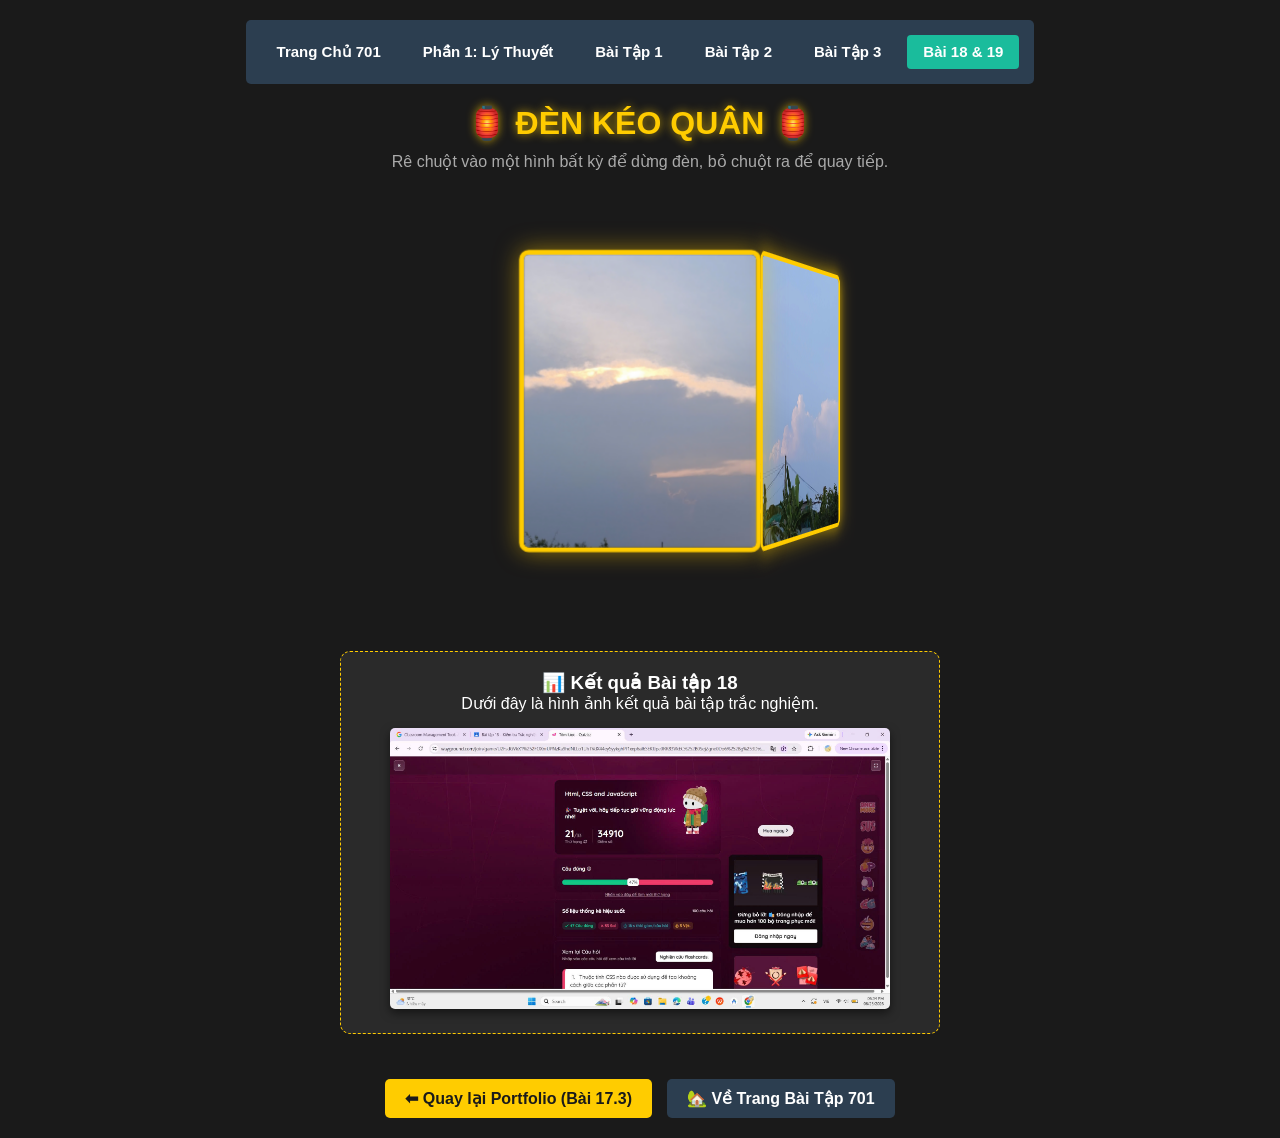
<file: index.html>
<!DOCTYPE html>
<html lang="vi">
<head>
    <meta charset="UTF-8">
    <meta name="viewport" content="width=device-width, initial-scale=1.0">
    <title>Đèn Kéo Quân - Bài 19</title>
    <link rel="stylesheet" href="css/style.css">
</head>
<body>

    <!-- THÊM THANH MENU ĐIỀU HƯỚNG Ở ĐÂY ĐỂ ĐỒNG BỘ VÀ DẪN VỀ 701 -->
    <nav class="navbar" style="display: flex; gap: 10px; background: #2c3e50; padding: 15px; border-radius: 5px; margin-bottom: 20px;">
        <a href="https://nguyenphandiemmy2004-lang.github.io/701-221A010483/index.html" style="color: white; text-decoration: none; font-weight: bold; padding: 8px 16px; border-radius: 4px; font-size: 15px;">Trang Chủ 701</a>
        <a href="https://nguyenphandiemmy2004-lang.github.io/701-221A010483/lythuyet/about.html" style="color: white; text-decoration: none; font-weight: bold; padding: 8px 16px; border-radius: 4px; font-size: 15px;">Phần 1: Lý Thuyết</a>
        <a href="https://nguyenphandiemmy2004-lang.github.io/701-221A010483/baitap01.html" style="color: white; text-decoration: none; font-weight: bold; padding: 8px 16px; border-radius: 4px; font-size: 15px;">Bài Tập 1</a>
        <a href="https://nguyenphandiemmy2004-lang.github.io/701-221A010483/baitap02.html" style="color: white; text-decoration: none; font-weight: bold; padding: 8px 16px; border-radius: 4px; font-size: 15px;">Bài Tập 2</a>
        <a href="https://nguyenphandiemmy2004-lang.github.io/701-221A010483/baitap03.html" style="color: white; text-decoration: none; font-weight: bold; padding: 8px 16px; border-radius: 4px; font-size: 15px;">Bài Tập 3</a>
        <a href="#" class="active" style="color: white; background: #1abc9c; text-decoration: none; font-weight: bold; padding: 8px 16px; border-radius: 4px; font-size: 15px;">Bài 18 & 19</a>
    </nav>

    <h1>🏮 ĐÈN KÉO QUÂN 🏮</h1>
    <p style="color: #aaa; text-align: center;">Rê chuột vào một hình bất kỳ để dừng đèn, bỏ chuột ra để quay tiếp.</p>

    <div class="container">
        <div class="carousel" id="lamp">
            <div class="carousel-item item1"><img src="images/anh1.jpg" alt="Ảnh 1"></div>
            <div class="carousel-item item2"><img src="images/anh2.jpg" alt="Ảnh 2"></div>
            <div class="carousel-item item3"><img src="images/anh3.jpg" alt="Ảnh 3"></div>
            <div class="carousel-item item4"><img src="images/anh4.jpg" alt="Ảnh 4"></div>
            <div class="carousel-item item5"><img src="images/anh5.jpg" alt="Ảnh 5"></div>
            <div class="carousel-item item6"><img src="images/anh6.jpg" alt="Ảnh 6"></div>
        </div>
    </div>

    <div class="assignment-18">
        <h3>📊 Kết quả Bài tập 18 </h3>
        <p>Dưới đây là hình ảnh kết quả bài tập trắc nghiệm.</p>
        <img src="images/tracnghiem-bai18.jpg" alt="Kết quả trắc nghiệm bài 18">
    </div>
    
    <!-- KHU VỰC CÁC NÚT ĐIỀU HƯỚNG DƯỚI CHÂN TRANG -->
    <div style="display: flex; gap: 15px; justify-content: center; margin-top: 20px;">
        <a href="https://nguyenphandiemmy2004-lang.github.io/my-portfolio/" class="back-btn">⬅ Quay lại Portfolio (Bài 17.3)</a>
        
        <!-- THÊM NÚT QUAY LẠI TRANG BÀI TẬP 701 DƯỚI NÀY -->
        <a href="https://nguyenphandiemmy2004-lang.github.io/701-221A010483/index.html" class="back-btn" style="background-color: #2c3e50; color: white;">🏡 Về Trang Bài Tập 701</a>
    </div>
    
    <script src="js/script.js"></script>
</body>
</html>
</file>
<file: css/style.css>
* {
    box-sizing: border-box;
    margin: 0;
    padding: 0;
}

body {
    background-color: #1a1a1a;
    color: #fff;
    font-family: 'Segoe UI', Tahoma, Geneva, Verdana, sans-serif;
    display: flex;
    flex-direction: column;
    align-items: center;
    min-height: 100vh;
    overflow-x: hidden;
    padding: 20px;
}

h1 {
    margin-bottom: 10px;
    color: #ffcc00;
    text-shadow: 0 0 10px rgba(255, 204, 0, 0.7);
}

.container {
    perspective: 1000px; /* Tạo không gian 3D */
    margin-top: 80px;
    margin-bottom: 80px;
    height: 300px;
    display: flex;
    justify-content: center;
    align-items: center;
}

/* Khung đèn kéo quân */
.carousel {
    width: 200px;
    height: 250px;
    position: relative;
    transform-style: preserve-3d;
    /* Kích hoạt animation quay tròn */
    animation: spin 15s infinite linear; 
    transition: animation-play-state 0.3s ease;
}

/* Hiệu ứng quay tròn tự động */
@keyframes spin {
    from { transform: rotateY(0deg); }
    to { transform: rotateY(360deg); }
}

/* Lớp JavaScript sẽ tương tác để dừng/chạy */
.paused {
    animation-play-state: paused !important;
}

/* Định dạng chung cho 6 mặt */
.carousel-item {
    position: absolute;
    width: 200px;
    height: 250px;
    left: 0;
    top: 0;
    border: 4px solid #ffcc00;
    border-radius: 8px;
    box-shadow: 0 0 20px rgba(255, 204, 0, 0.5);
    overflow: hidden;
    background: #222;
    transition: transform 0.5s ease, filter 0.3s;
}

.carousel-item img {
    width: 100%;
    height: 100%;
    object-fit: cover;
}

/* Làm nổi bật mặt đang được rê chuột vào */
.carousel-item:hover {
    filter: brightness(1.2);
    cursor: pointer;
}

/* Tọa độ 3D cho từng mặt */
.item1 { transform: rotateY(0deg) translateZ(173px); }
.item2 { transform: rotateY(60deg) translateZ(173px); }
.item3 { transform: rotateY(120deg) translateZ(173px); }
.item4 { transform: rotateY(180deg) translateZ(173px); }
.item5 { transform: rotateY(240deg) translateZ(173px); }
.item6 { transform: rotateY(300deg) translateZ(173px); }

/* Khu vực hiển thị kết quả Bài tập 18 */
.assignment-18 {
    margin-top: 20px;
    width: 100%;
    max-width: 600px;
    text-align: center;
    background: #2a2a2a;
    padding: 20px;
    border-radius: 10px;
    border: 1px dashed #ffcc00;
}

.assignment-18 img {
    width: 100%;
    max-width: 500px;
    margin-top: 15px;
    border-radius: 5px;
    box-shadow: 0 4px 10px rgba(0,0,0,0.5);
}

.back-btn {
    margin-top: 25px;
    padding: 10px 20px;
    background-color: #ffcc00;
    color: #1a1a1a;
    text-decoration: none;
    font-weight: bold;
    border-radius: 5px;
    transition: background 0.3s;
}

.back-btn:hover {
    background-color: #fff;
}
</file>
